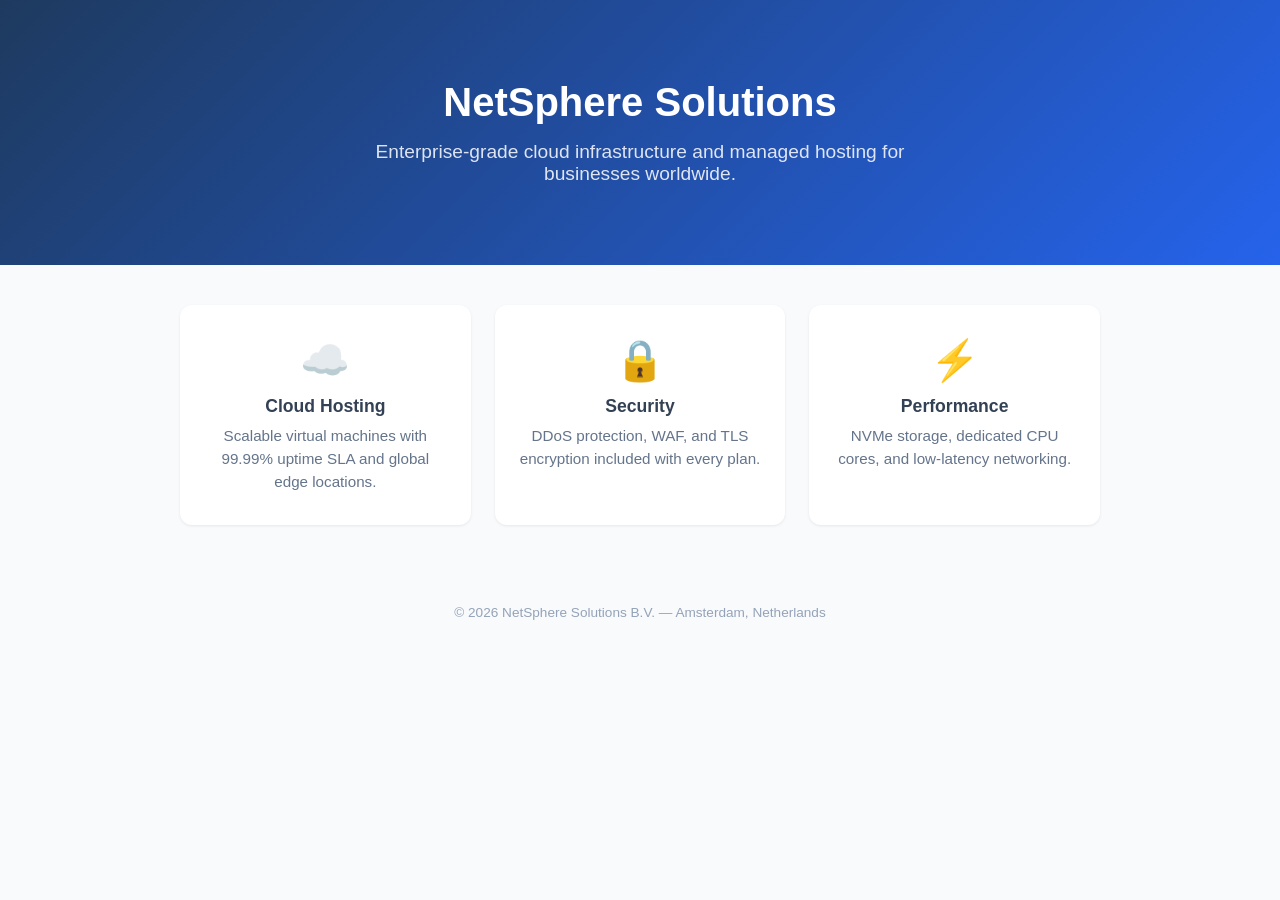
<file: fake-site/index.html>
<!DOCTYPE html>
<html lang="en">
<head>
<meta charset="UTF-8">
<meta name="viewport" content="width=device-width, initial-scale=1.0">
<title>NetSphere Solutions — Cloud Infrastructure</title>
<style>
*{margin:0;padding:0;box-sizing:border-box}
body{font-family:-apple-system,BlinkMacSystemFont,'Segoe UI',Roboto,sans-serif;background:#f8fafc;color:#334155}
.hero{background:linear-gradient(135deg,#1e3a5f 0%,#2563eb 100%);color:#fff;padding:80px 20px;text-align:center}
.hero h1{font-size:2.5rem;margin-bottom:16px}
.hero p{font-size:1.2rem;opacity:.85;max-width:600px;margin:0 auto}
.features{display:grid;grid-template-columns:repeat(auto-fit,minmax(280px,1fr));gap:24px;max-width:960px;margin:40px auto;padding:0 20px}
.card{background:#fff;border-radius:12px;padding:32px 24px;box-shadow:0 1px 3px rgba(0,0,0,.08);text-align:center}
.card h3{margin:12px 0 8px;font-size:1.1rem}
.card p{color:#64748b;font-size:.95rem;line-height:1.5}
.icon{font-size:2.5rem}
footer{text-align:center;padding:40px 20px;color:#94a3b8;font-size:.85rem}
</style>
</head>
<body>
<div class="hero">
<h1>NetSphere Solutions</h1>
<p>Enterprise-grade cloud infrastructure and managed hosting for businesses worldwide.</p>
</div>
<div class="features">
<div class="card"><div class="icon">&#9729;&#65039;</div><h3>Cloud Hosting</h3><p>Scalable virtual machines with 99.99% uptime SLA and global edge locations.</p></div>
<div class="card"><div class="icon">&#128274;</div><h3>Security</h3><p>DDoS protection, WAF, and TLS encryption included with every plan.</p></div>
<div class="card"><div class="icon">&#9889;</div><h3>Performance</h3><p>NVMe storage, dedicated CPU cores, and low-latency networking.</p></div>
</div>
<footer>&copy; 2026 NetSphere Solutions B.V. &mdash; Amsterdam, Netherlands</footer>
</body>
</html>
</file>
